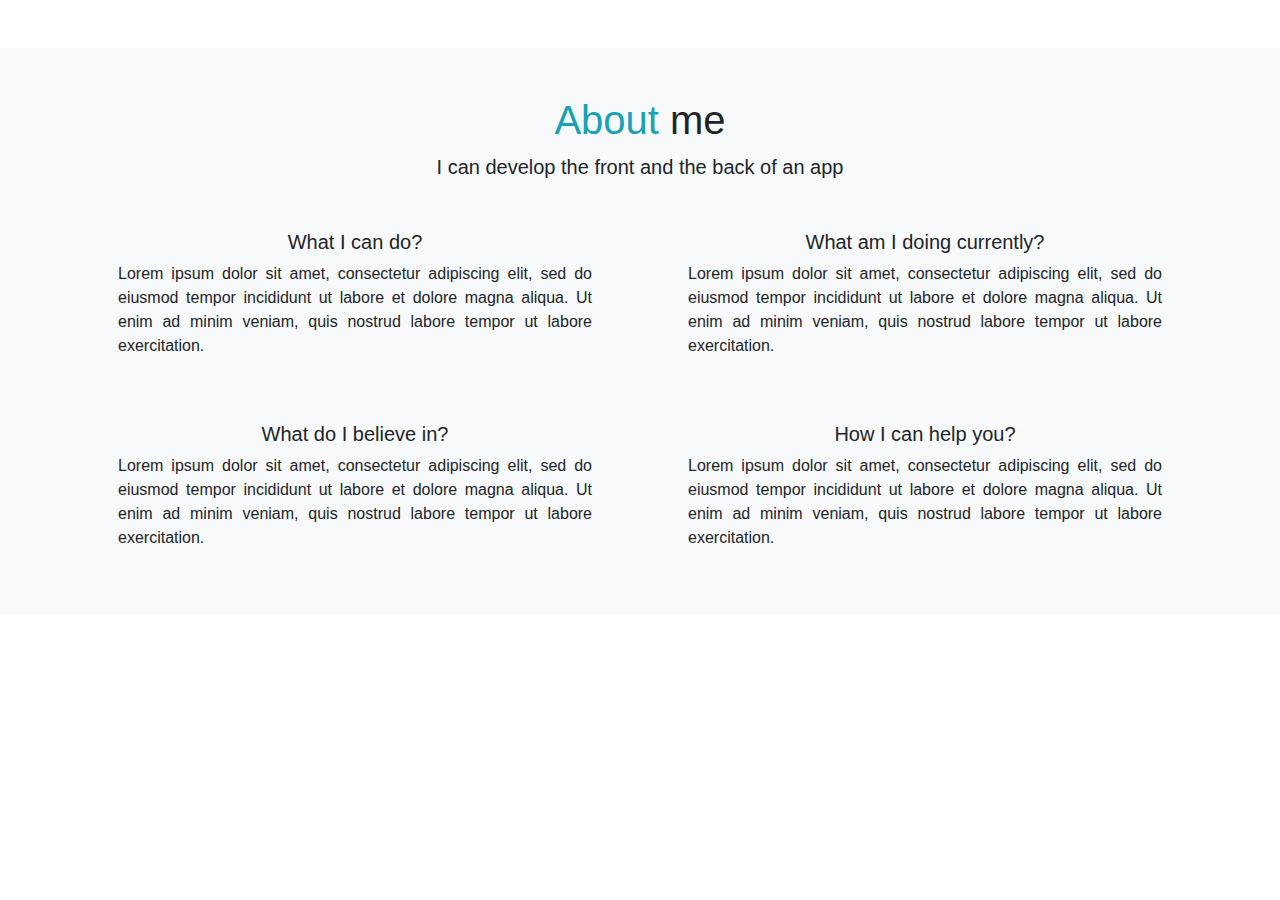
<file: BootStrap-Responsive layout.html>
<html lang="en">
  <head>
    <meta charset="UTF-8" />
    <meta name="viewport" content="width=device-width, initial-scale=1.0" />
    <link
      rel="stylesheet"
      href="https://use.fontawesome.com/releases/v5.7.0/css/all.css"
    />
    <link
      rel="stylesheet"
      href="https://maxcdn.bootstrapcdn.com/bootstrap/4.4.1/css/bootstrap.min.css"
    />
    <link
      rel="stylesheet"
      href="https://use.fontawesome.com/releases/v5.7.0/css/all.css"
    />
    <script src="https://ajax.googleapis.com/ajax/libs/jquery/3.4.1/jquery.min.js"></script>
    <script src="https://cdnjs.cloudflare.com/ajax/libs/popper.js/1.16.0/umd/popper.min.js"></script>
    <script src="https://maxcdn.bootstrapcdn.com/bootstrap/4.4.1/js/bootstrap.min.js"></script>
    <title>NAME</title>
    <style>
      .scrollbar::-webkit-scrollbar {
        display: none;
      }
    </style>
  </head>
  <body>
    <div class="bg-light my-5">
        <div class="container text-center py-5">
          <h1 class="text-center font-weight-light">
            <span class="text-info">About</span> me
          </h1>
          <div class="lead">I can develop the front and the back of an app</div>
          <div class="row">
            <div class="col-12 col-md-6 px-5 pt-5">
              <h5>What I can do?</h5>
              <p class="text-justify">
                Lorem ipsum dolor sit amet, consectetur adipiscing elit, sed do
                eiusmod tempor incididunt ut labore et dolore magna aliqua. Ut
                enim ad minim veniam, quis nostrud labore tempor ut labore
                exercitation.
              </p>
            </div>
            <div class="col-12 col-md-6 px-5 pt-5">
              <h5>What am I doing currently?</h5>
              <p class="text-justify">
                Lorem ipsum dolor sit amet, consectetur adipiscing elit, sed do
                eiusmod tempor incididunt ut labore et dolore magna aliqua. Ut
                enim ad minim veniam, quis nostrud labore tempor ut labore
                exercitation.
              </p>
            </div>
            <div class="col-12 col-md-6 px-5 pt-5">
              <h5>What do I believe in?</h5>
              <p class="text-justify">
                Lorem ipsum dolor sit amet, consectetur adipiscing elit, sed do
                eiusmod tempor incididunt ut labore et dolore magna aliqua. Ut
                enim ad minim veniam, quis nostrud labore tempor ut labore
                exercitation.
              </p>
            </div>
            <div class="col-12 col-md-6 px-5 pt-5">
              <h5>How I can help you?</h5>
              <p class="text-justify">
                Lorem ipsum dolor sit amet, consectetur adipiscing elit, sed do
                eiusmod tempor incididunt ut labore et dolore magna aliqua. Ut
                enim ad minim veniam, quis nostrud labore tempor ut labore
                exercitation.
              </p>
            </div>
          </div>
        </div>
      </div>
</file>
